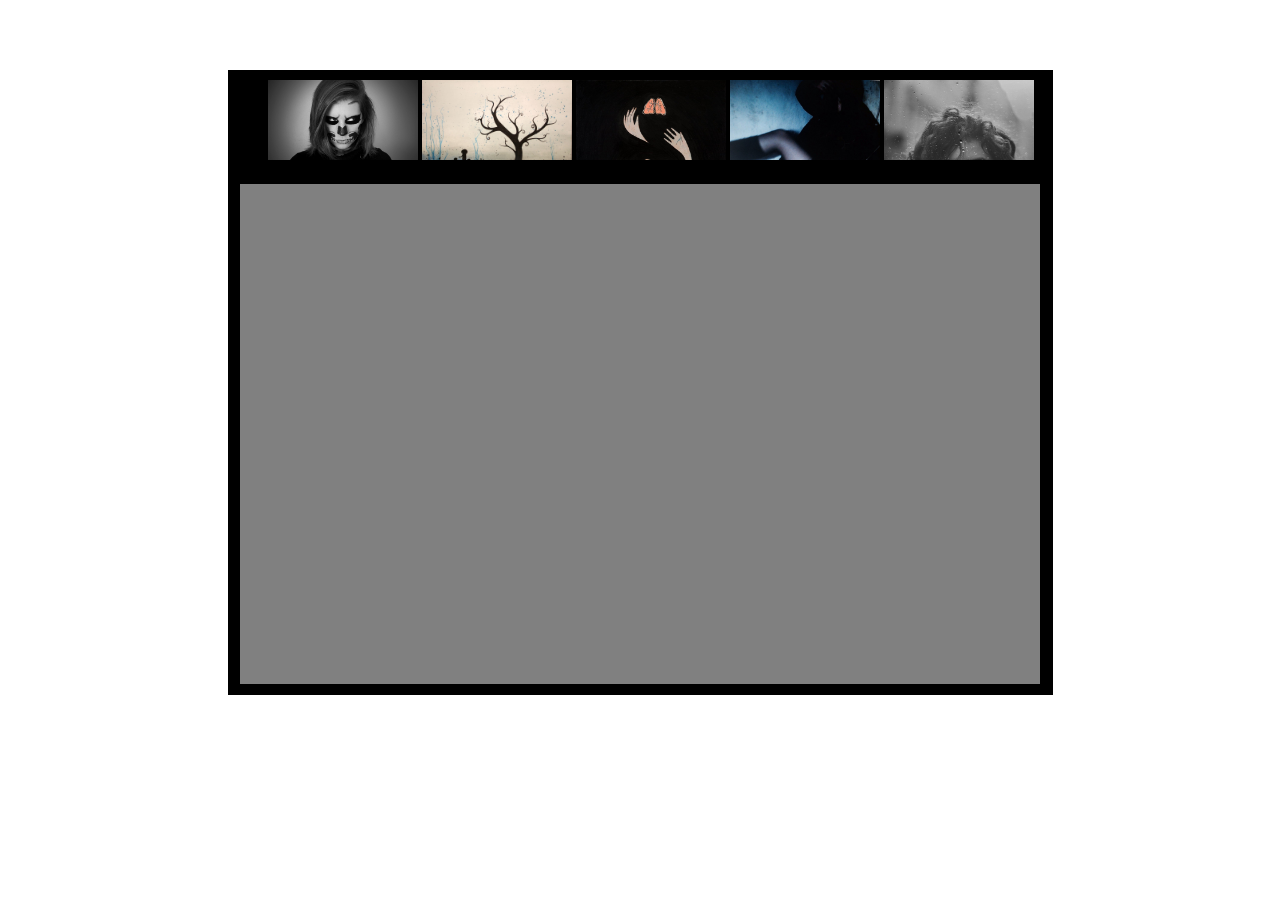
<file: Lab5/index.html>
<html>

<head>
    <link href="style.css" rel="stylesheet" type="text/css"/>
    <script src="script.js" language="JavaScript"></script>
</head>

<body>

<div class="backlist">
<ul id="list">
    <li id="t1" onmouseover="t1Hover('1.jpg','img1')"> <img src="1.jpg" id="img1"></li>
    <li id="t2" onmouseover="t1Hover('2.jpg','img2')"> <img src="2.jpg" id="img2"></li>
    <li id="t3" onmouseover="t1Hover('3.jpg','img3')"> <img src="3.jpg" id="img3"></li>
    <li id="t4" onmouseover="t1Hover('4.jpg','img4')"> <img src="4.jpg" id="img4"></li>
    <li id="t5" onmouseover="t1Hover('5.jpg','img5')"> <img src="5.jpg" id="img5"></li>
</ul>

<div id="big">

</div>
</div>
</body>
</html>
</file>
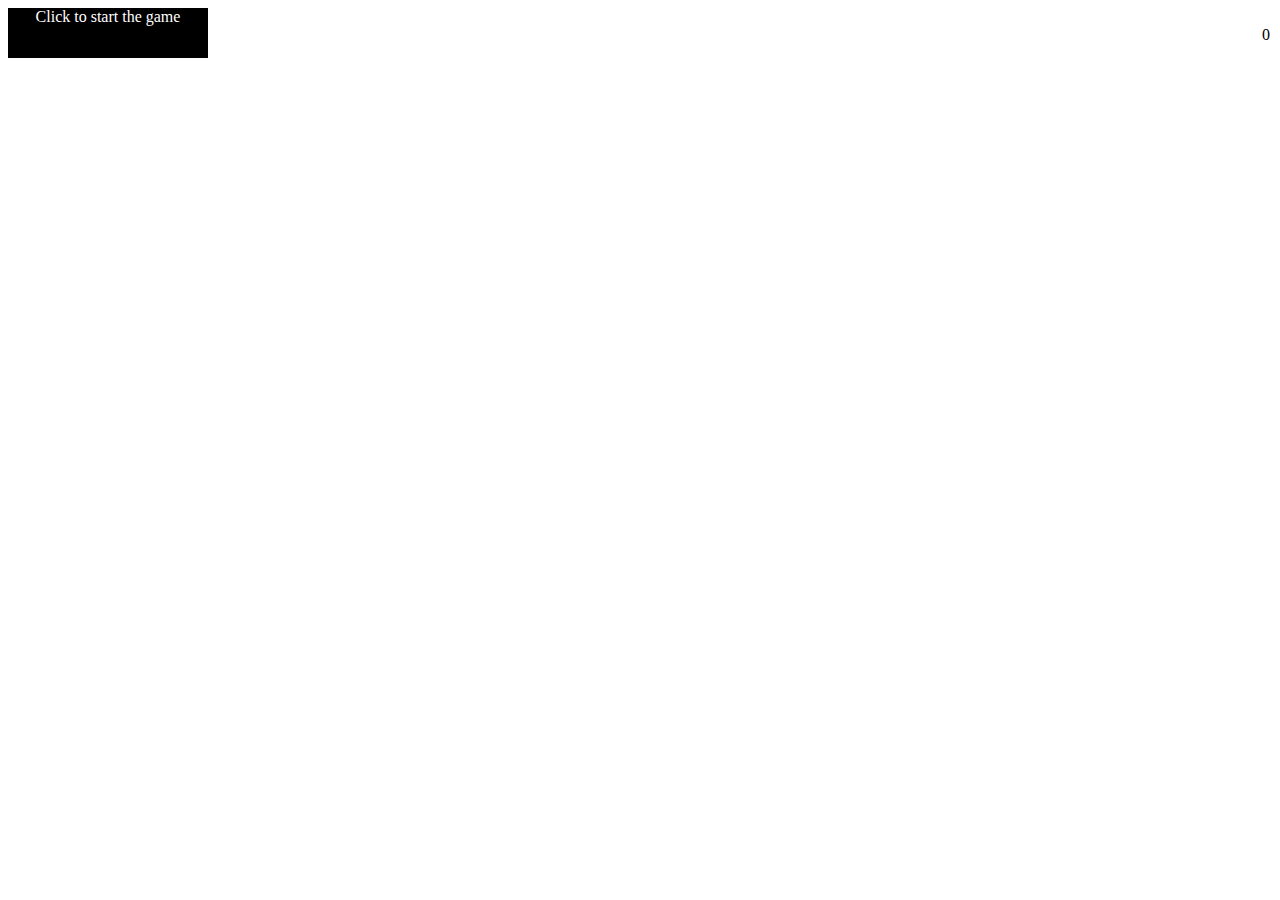
<file: Lab6/index.html>
<html>

<head>
    <script src="jquery-3.5.0.js"></script>
    <script>
        var score = 0;
        var done = false;
        function f(){
            if (!done){
                var windowWidth = $(window).width();
                var windowHeight = $(document).height();
                var nrOfImages = $("img").length;
                var positionX = 0, positionY = 0;
                var i = Math.floor((Math.random() * nrOfImages) - 1);
                positionX = Math.floor((Math.random() * (windowWidth - 100)));
                positionY = Math.floor((Math.random() * (windowHeight - 200)) + 100);

                $("img").eq(i).css("top", positionY);
                $("img").eq(i).css("left", positionX);
                $("img").eq(i).show(2000, function (i) {
                    $("img:visible").hide(2000, function () {
                        f();
                    });
                });
            }
        }

        $(document).ready(function(){
            $("img").css("position","absolute");
            $("img").hide();

            $("#button").click(function (){ score = 0; $("#score").text(score); f();});

            $("img").click(function(){
                score +=1;
                $("#score").text(score);
                if(score === 10) {
                    done = true;
                    alert("You won!");
                }
            })
        });
    </script>
</head>

<body>
<div id="button" style="border:1px;background-color:black; color:white; width:200px; height:50px; text-align: center;"> Click to start the game</div>
<p id="score" style="position:absolute; right:10px; top:10px;">0</p>
<img src="1.jpg" width="100px"/>
<img src="2.jpg" width="100px"/>
<img src="3.jpg" width="100px"/>
<img src="4.jpg" width="100px"/>
<img src="5.jpg" width="100px"/>
<img src="6.jpg" width="100px"/>
<img src="7.jpg" width="100px"/>
<img src="8.jpg" width="100px"/>
<img src="9.jpg" width="100px"/>

</body>

</html>
</file>
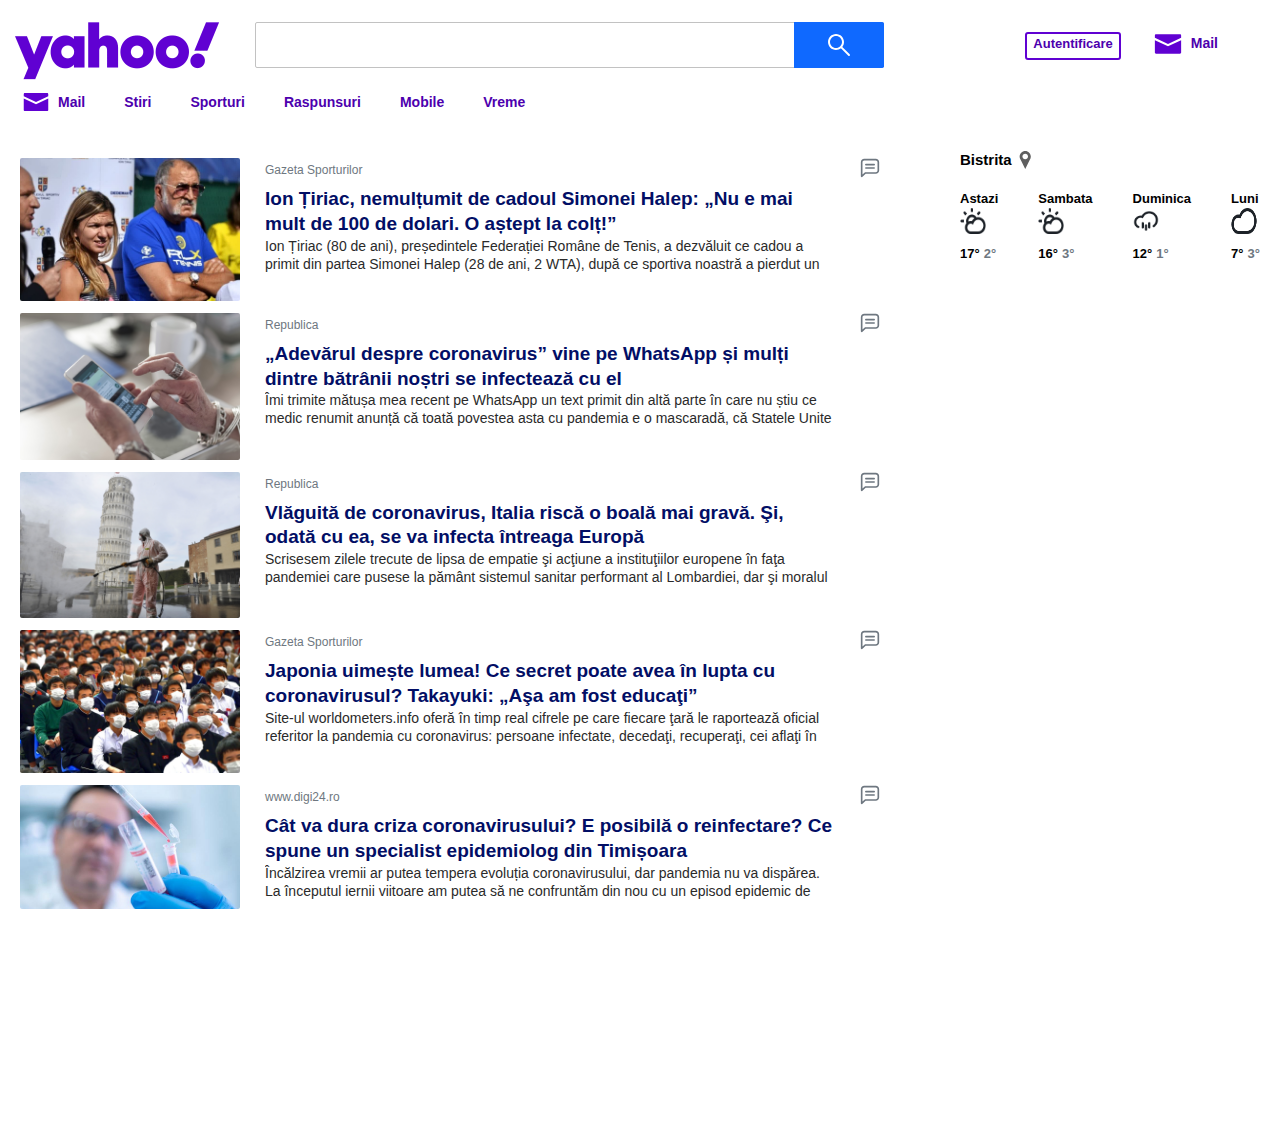
<file: Lab3/Lab3/index.html>
﻿<!DOCTYPE html>

<html lang="en" xmlns="http://www.w3.org/1999/xhtml">
<head>
    <meta charset="utf-8"/>
    <link rel="icon" href="icon.png"> <!-- icon for top near title -->
    <link rel="stylesheet" type="text/css" href="style.css"/>
    <title>Yahoo</title>
</head>

<body>

<header class="header">
    <div class="subheader1">
        <div class="subheader1wrapper">
            <img id="yahoo_img" src="yahoo.png"/>
            <div class="textAndSubmit">
                <div class="wraptextsubmit">
                    <input type="text" id="textinput"/>
                    <button type="submit" id="buton_cautare">
                        <svg width="24" style="fill:#fff;stroke:#fff;stroke-width:0;vertical-align:bottom" height="24"
                             viewBox="0 0 24 24" data-icon="search">
                            <path d="M9 3C5.686 3 3 5.686 3 9c0 3.313 2.686 6 6 6s6-2.687 6-6c0-3.314-2.686-6-6-6m13.713 19.713c-.387.388-1.016.388-1.404 0l-7.404-7.404C12.55 16.364 10.85 17 9 17c-4.418 0-8-3.582-8-8 0-4.42 3.582-8 8-8s8 3.58 8 8c0 1.85-.634 3.55-1.69 4.905l7.403 7.404c.39.386.39 1.015 0 1.403">
                            </path>
                        </svg>
                    </button>
                </div>
            </div>

            <ul id="lista1">
                <li id="autentificare_li">Autentificare</li>
                <li id="mail_li">
                    <svg width="30" height="30" viewBox="0 0 512 512">
                        <path d="M460.586 91.31H51.504c-10.738 0-19.46 8.72-19.46 19.477v40.088l224 104.03 224-104.03v-40.088c0-10.757-8.702-19.478-19.458-19.478M32.046 193.426V402.96c0 10.758 8.72 19.48 19.458 19.48h409.082c10.756 0 19.46-8.722 19.46-19.48V193.428l-224 102.327-224-102.327z"></path>
                    </svg>
                    <span style="float:right;padding-left:8px;padding-top:7.7%;font-size:14px;">Mail</span>
                </li>
            </ul>

        </div>
    </div>

    <div class="subHeader2">
        <ul id="lista2">
            <li id="mail_li" style="margin-left:0px;padding:0;">
                <svg width="28" height="28" viewBox="0 0 512 512">
                    <path d="M460.586 91.31H51.504c-10.738 0-19.46 8.72-19.46 19.477v40.088l224 104.03 224-104.03v-40.088c0-10.757-8.702-19.478-19.458-19.478M32.046 193.426V402.96c0 10.758 8.72 19.48 19.458 19.48h409.082c10.756 0 19.46-8.722 19.46-19.48V193.428l-224 102.327-224-102.327z"></path>
                </svg>
                <span style="float:right;padding-left:8px;font-size:14px;">Mail</span>
            </li>
            <li style="margin-left: 21px;">Stiri</li>
            <li style="margin-left: 21px;">Sporturi</li>
            <li style="margin-left: 21px;">Raspunsuri</li>
            <li style="margin-left: 21px;">Mobile</li>
            <li style="margin-left: 21px;">Vreme</li>
        </ul>
    </div>
</header>

<article class="main">
    <div class="content">
        <div class="subcontent1">
            <ul id="lista3">
                <li>
                    <div class="article">
                        <img src="1.jpg">
                        <span id="subheading">Gazeta Sporturilor</span>
                        <span id="heading">Ion Țiriac, nemulțumit de cadoul Simonei Halep: „Nu e mai mult de 100 de dolari. O aștept la colț!”</span>
                        <span id="desc">Ion Țiriac (80 de ani), președintele Federației Române de Tenis, a dezvăluit ce cadou a primit din partea Simonei Halep (28 de ani, 2 WTA), după ce sportiva noastră a pierdut un pariu cu omul de afaceri.</span>
                        <svg class="comment-count:h_Fill($streamHoverClass) Pe(n) Cur(p)" width="20"
                             style="fill:#6E7780;stroke:#6E7780;stroke-width:0;vertical-align:bottom" height="20"
                             viewBox="0 0 16 16" data-icon="comments">
                            <path d="M14.002 10c0 .735-.625 1.333-1.395 1.333h-8.58l-2.028 1.892-.002-9.892C1.998 2.598 2.623 2 3.392 2h9.215c.77 0 1.395.598 1.395 1.333V10zM3.392.667C1.887.667.667 1.86.667 3.334v11.333c0 .265.157.505.4.61.085.038.176.056.266.056.165 0 .328-.062.453-.18l2.765-2.486h8.058c1.505 0 2.726-1.194 2.726-2.667V3.333c0-1.473-1.22-2.667-2.726-2.667H3.393zm7.947 4H4.68c-.367 0-.666.298-.666.667S4.314 6 4.682 6h6.657c.367 0 .665-.298.665-.666s-.298-.667-.666-.667zM4.68 7.333c-.367 0-.666.298-.666.667s.298.667.666.667h6.657c.367 0 .665-.3.665-.667s-.298-.667-.666-.667H4.68z"></path>
                        </svg>
                    </div>
                </li>
                <li>
                    <div class="article">
                        <img src="2.jpg">
                        <span id="subheading">Republica</span>
                        <span id="heading">„Adevărul despre coronavirus” vine pe WhatsApp și mulți dintre bătrânii noștri se infectează cu el</span>
                        <span id="desc">Îmi trimite mătușa mea recent pe WhatsApp un text primit din altă parte în care nu știu ce medic renumit anunță că toată povestea asta cu pandemia e o mascaradă, că Statele Unite au plănuit asta de acum câteva luni, că au împrăștiat un gaz în aer care afecteaza plămânii și că pandemia se va termina în aprilie.</span>
                        <svg class="comment-count:h_Fill($streamHoverClass) Pe(n) Cur(p)" width="20"
                             style="fill:#6E7780;stroke:#6E7780;stroke-width:0;vertical-align:bottom" height="20"
                             viewBox="0 0 16 16" data-icon="comments">
                            <path d="M14.002 10c0 .735-.625 1.333-1.395 1.333h-8.58l-2.028 1.892-.002-9.892C1.998 2.598 2.623 2 3.392 2h9.215c.77 0 1.395.598 1.395 1.333V10zM3.392.667C1.887.667.667 1.86.667 3.334v11.333c0 .265.157.505.4.61.085.038.176.056.266.056.165 0 .328-.062.453-.18l2.765-2.486h8.058c1.505 0 2.726-1.194 2.726-2.667V3.333c0-1.473-1.22-2.667-2.726-2.667H3.393zm7.947 4H4.68c-.367 0-.666.298-.666.667S4.314 6 4.682 6h6.657c.367 0 .665-.298.665-.666s-.298-.667-.666-.667zM4.68 7.333c-.367 0-.666.298-.666.667s.298.667.666.667h6.657c.367 0 .665-.3.665-.667s-.298-.667-.666-.667H4.68z"></path>
                        </svg>
                    </div>
                </li>
                <li>
                    <div class="article">
                        <img src="3.jpg">
                        <span id="subheading">Republica</span>
                        <span id="heading">Vlăguită de coronavirus, Italia riscă o boală mai gravă. Şi, odată cu ea, se va infecta întreaga Europă</span>
                        <span id="desc">Scrisesem zilele trecute de lipsa de empatie şi acţiune a instituţiilor europene în faţa pandemiei care pusese la pământ sistemul sanitar performant al Lombardiei, dar şi moralul italienilor, fără deosebire de regiunea în care locuiau.</span>
                        <svg class="comment-count:h_Fill($streamHoverClass) Pe(n) Cur(p)" width="20"
                             style="fill:#6E7780;stroke:#6E7780;stroke-width:0;vertical-align:bottom" height="20"
                             viewBox="0 0 16 16" data-icon="comments">
                            <path d="M14.002 10c0 .735-.625 1.333-1.395 1.333h-8.58l-2.028 1.892-.002-9.892C1.998 2.598 2.623 2 3.392 2h9.215c.77 0 1.395.598 1.395 1.333V10zM3.392.667C1.887.667.667 1.86.667 3.334v11.333c0 .265.157.505.4.61.085.038.176.056.266.056.165 0 .328-.062.453-.18l2.765-2.486h8.058c1.505 0 2.726-1.194 2.726-2.667V3.333c0-1.473-1.22-2.667-2.726-2.667H3.393zm7.947 4H4.68c-.367 0-.666.298-.666.667S4.314 6 4.682 6h6.657c.367 0 .665-.298.665-.666s-.298-.667-.666-.667zM4.68 7.333c-.367 0-.666.298-.666.667s.298.667.666.667h6.657c.367 0 .665-.3.665-.667s-.298-.667-.666-.667H4.68z"></path>
                        </svg>
                    </div>
                </li>
                <li>
                    <div class="article">
                        <img src="4.jpg">
                        <span id="subheading">Gazeta Sporturilor</span>
                        <span id="heading">Japonia uimește lumea! Ce secret poate avea în lupta cu coronavirusul? Takayuki: „Aşa am fost educaţi”</span>
                        <span id="desc">Site-ul worldometers.info oferă în timp real cifrele pe care fiecare ţară le raportează oficial referitor la pandemia cu coronavirus: persoane infectate, decedaţi, recuperaţi, cei aflaţi în stare gravă.</span>
                        <svg width="20" style="fill:#6E7780;stroke:#6E7780;stroke-width:0;vertical-align:bottom"
                             height="20" viewBox="0 0 16 16" data-icon="comments">
                            <path d="M14.002 10c0 .735-.625 1.333-1.395 1.333h-8.58l-2.028 1.892-.002-9.892C1.998 2.598 2.623 2 3.392 2h9.215c.77 0 1.395.598 1.395 1.333V10zM3.392.667C1.887.667.667 1.86.667 3.334v11.333c0 .265.157.505.4.61.085.038.176.056.266.056.165 0 .328-.062.453-.18l2.765-2.486h8.058c1.505 0 2.726-1.194 2.726-2.667V3.333c0-1.473-1.22-2.667-2.726-2.667H3.393zm7.947 4H4.68c-.367 0-.666.298-.666.667S4.314 6 4.682 6h6.657c.367 0 .665-.298.665-.666s-.298-.667-.666-.667zM4.68 7.333c-.367 0-.666.298-.666.667s.298.667.666.667h6.657c.367 0 .665-.3.665-.667s-.298-.667-.666-.667H4.68z"></path>
                        </svg>
                    </div>
                </li>
                <li>
                    <div class="article">
                        <img src="5.jpg">
                        <span id="subheading">www.digi24.ro</span>
                        <span id="heading">Cât va dura criza coronavirusului? E posibilă o reinfectare? Ce spune un specialist epidemiolog din Timișoara </span>
                        <span id="desc">Încălzirea vremii ar putea tempera evoluția coronavirusului, dar pandemia nu va dispărea. La începutul iernii viitoare am putea să ne confruntăm din nou cu un episod epidemic de Covid-19, spune conf. univ. dr. Emilian Damian Popovici, șeful catedrei de epidemiologie a Facultății de Medicină din Timișoara.</span>
                        <svg width="20" style="fill:#6E7780;stroke:#6E7780;stroke-width:0;vertical-align:bottom"
                             height="20" viewBox="0 0 16 16" data-icon="comments">
                            <path d="M14.002 10c0 .735-.625 1.333-1.395 1.333h-8.58l-2.028 1.892-.002-9.892C1.998 2.598 2.623 2 3.392 2h9.215c.77 0 1.395.598 1.395 1.333V10zM3.392.667C1.887.667.667 1.86.667 3.334v11.333c0 .265.157.505.4.61.085.038.176.056.266.056.165 0 .328-.062.453-.18l2.765-2.486h8.058c1.505 0 2.726-1.194 2.726-2.667V3.333c0-1.473-1.22-2.667-2.726-2.667H3.393zm7.947 4H4.68c-.367 0-.666.298-.666.667S4.314 6 4.682 6h6.657c.367 0 .665-.298.665-.666s-.298-.667-.666-.667zM4.68 7.333c-.367 0-.666.298-.666.667s.298.667.666.667h6.657c.367 0 .665-.3.665-.667s-.298-.667-.666-.667H4.68z"></path>
                        </svg>
                    </div>
                </li>
            </ul>
        </div>

        <div class="weather">
            <div class="location">
                <h4>Bistrita
                <svg class="Cur(p)" width="18" style="fill:#5f5f5f;stroke:#5f5f5f;stroke-width:0;vertical-align:bottom"
                     height="18" viewBox="0 0 48 48" data-icon="nav-local">
                    <path d="M24.594.07C16.368.07 9.696 6.74 9.696 14.968c0 1.583.25 3.098.703 4.53l.003.007c.466 1.46 1.15 2.82 2.015 4.045l12.24 24.544L36.793 23.52c.878-1.242 1.562-2.616 2.028-4.094.44-1.408.68-2.905.68-4.453C39.498 6.74 32.824.07 24.595.07zm0 22.173c-4.132 0-7.486-3.35-7.486-7.483 0-4.138 3.352-7.486 7.486-7.486 4.133 0 7.49 3.348 7.49 7.486 0 4.134-3.354 7.483-7.49 7.483z"></path>
                </svg>
                </h4>
            </div>
            <div class="zile">
                <div class="ziua">
                    <span>Astazi</span>
                    <img src="logo.png">
                    <span>17°</span>
                    <span style="color:#6e7780">2°</span>
                </div>
                <div class="ziua">
                    <span>Sambata</span>
                    <img src="logo.png">
                    <span>16°</span>
                    <span style="color:#6e7780">3°</span>
                </div>
                <div class="ziua">
                    <span>Duminica</span>
                    <img src="logo2.png">
                    <span>12°</span>
                    <span style="color:#6e7780">1°</span>
                </div>
                <div class="ziua">
                    <span>Luni</span>
                    <img src="logo3.png">
                    <span>7°</span>
                    <span style="color:#6e7780">3°</span>
                </div>
            </div>

        </div>
    </div>
</article>

</body>
</html>
</file>
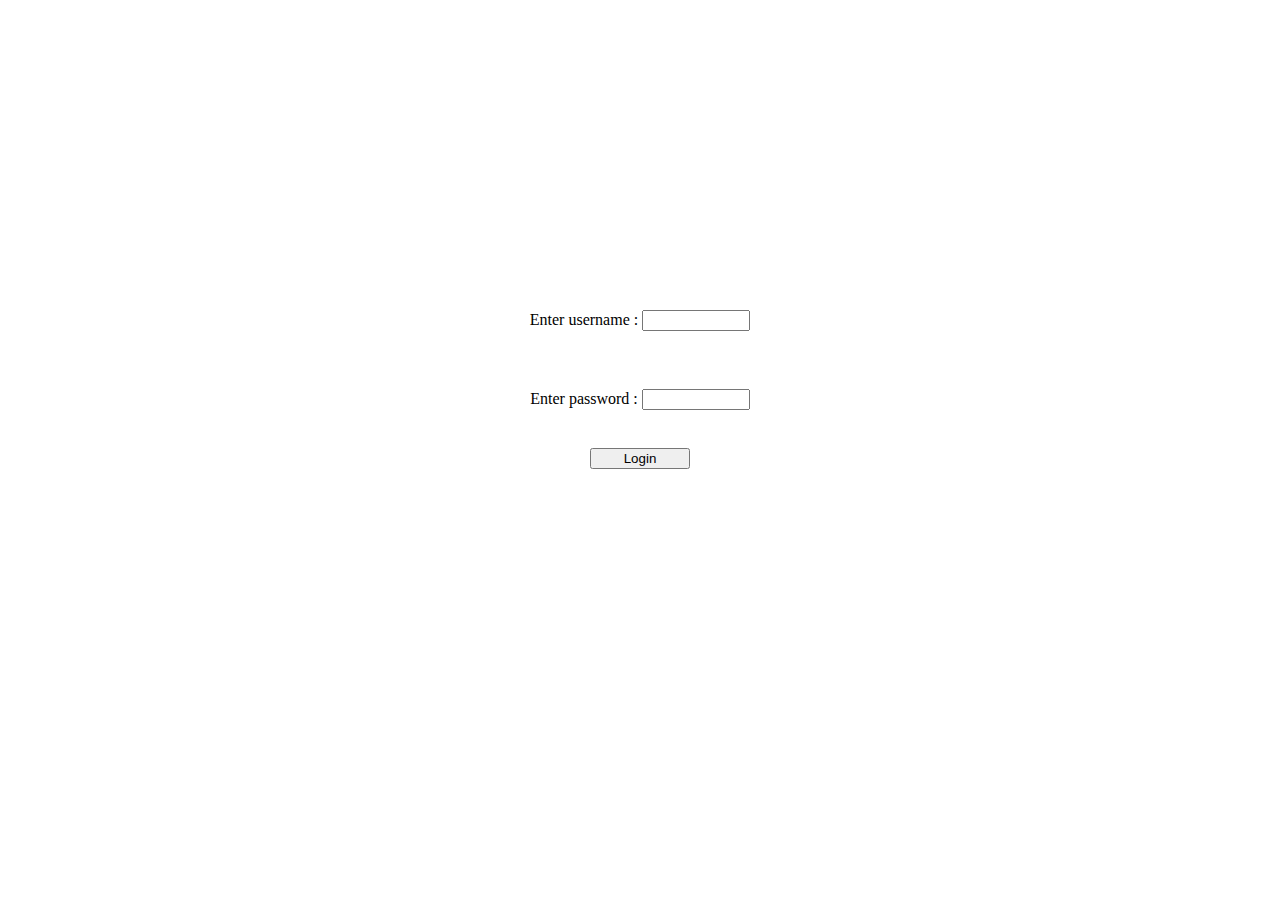
<file: Lab8/mvcIntelliJIdeea-withAjaxJSON/web/index.html>
<!DOCTYPE html>

<html>
<head>
    <meta charset="UTF-8">
    <title>Authentification</title>
    <style>
        form {
            margin-top:300px;
            margin-left: auto;
            margin-right: auto;
            width: 400px;
            text-align: center;
        }
        form input{
            text-align: center;
            width:100px;
            margin:auto;
        }
        div{
            padding:10px;
            margin:10px;
        }
    </style>
</head>
<body>
<form action="LoginController" method="post">
    <div>Enter username : <input type="text" name="username"> </div><BR>
    <div>Enter password : <input type="password" name="password"> </div> <BR>
    <input type="submit" value="Login"/>
</form>
</body></html>
</file>
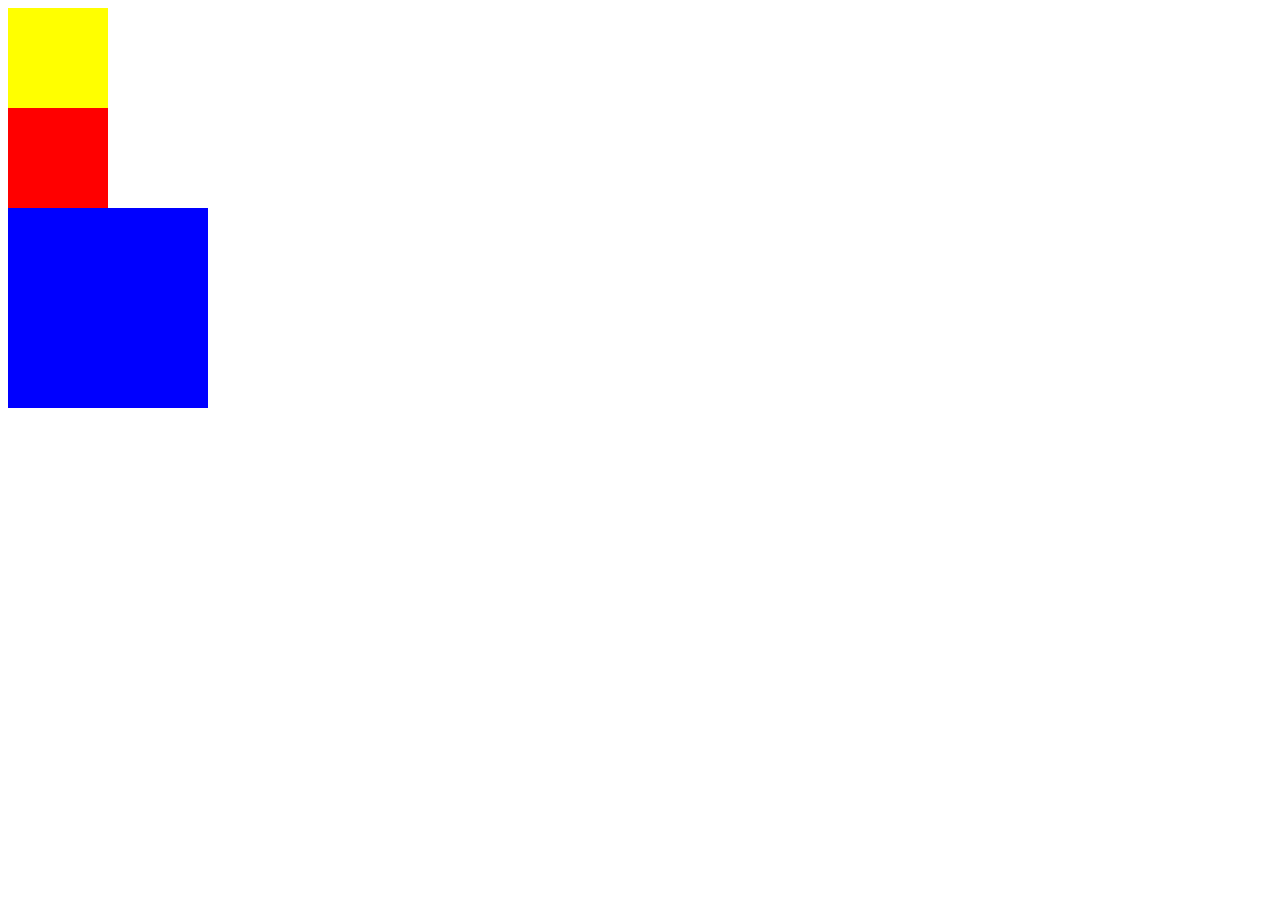
<file: Extra/ex.html>
<html>
<head>
<style>
.main {
	height:600px;
	widht:600px;
}
.child1 {
	background-color:yellow;
	height:100px;
	width:100px;
}
.child2 {
	background-color:red;
	height:100px;
	width:100px;
}
.thumbnail{
	background-color:blue;
	height:200px;
	width:200px;
}
.child1:hover ~ .thumbnail{
	background-color:green;
}
.child2:hover ~ .thumbnail{
	background-color:green;
}


</style>
</head>
<body>
<div class="main">
	<div class = "child1"></div>
	<div class = "child2"></div>
	<div class = "thumbnail"></div>
</div>


</body>
</html>
</file>
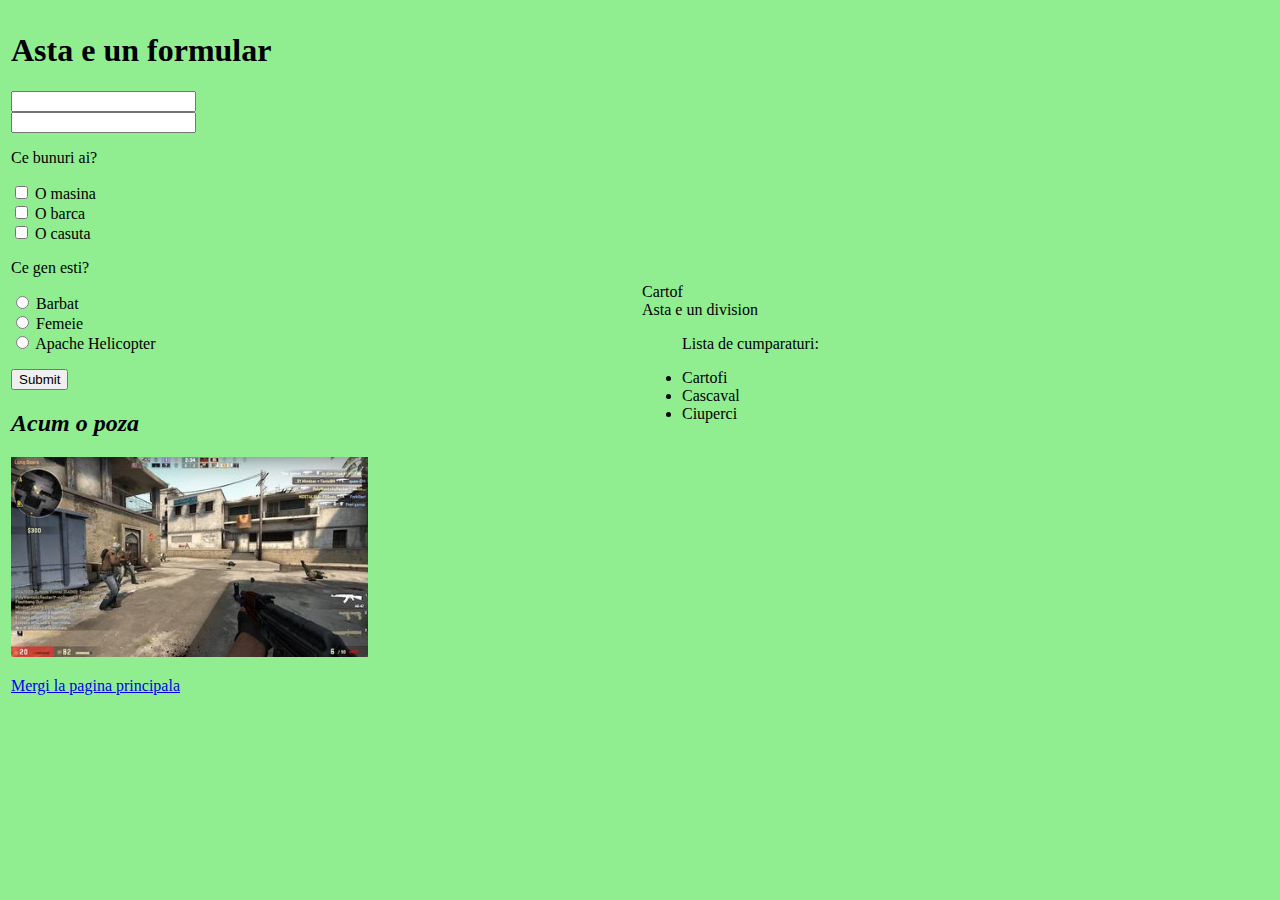
<file: Lab1/1.html>
<!DOCTYPE html>

<html>
<head>
</head>

<body bgcolor="lightgreen">


<table border=0 height=100% width=100%>
<tr height=100%>
<td width = 50%>
<form>
<h1> Asta e un formular </h1>
<input type="text" name="Nume"><br></input>
<input type="password" name="Password"><br></input>

<p>Ce bunuri ai?<p>
<input type="checkbox" name="cb1" value="Masina">
<label> O masina</label> <br>
<input type="checkbox" name="cb2" value="Barca">
<label> O barca</label> <br>
<input type="checkbox" name="cb3" value="Casuta">
<label> O casuta</label> <br> 
<p> Ce gen esti? <p>
<input type="radio" name="gen" value="barbat">
<label>Barbat</label><br>
<input type="radio" name="gen" value="femeie">
<label>Femeie</label><br>
<input type="radio" name="gen" value="apache">
<label>Apache Helicopter</label> 

 <p><input type="submit">

 
</form>

<i><h2>Acum o poza</h2></i>
<img src="1.jpg" height="200px">

<p><a href="index.html"> Mergi la pagina principala </a>
</td>
<td>
Cartof
<div height="200px" width="200px"> Asta e un division </div>
<ul> <p> Lista de cumparaturi:
<li> Cartofi
<li> Cascaval
<li> Ciuperci



</td>
</body>

</html>
</file>
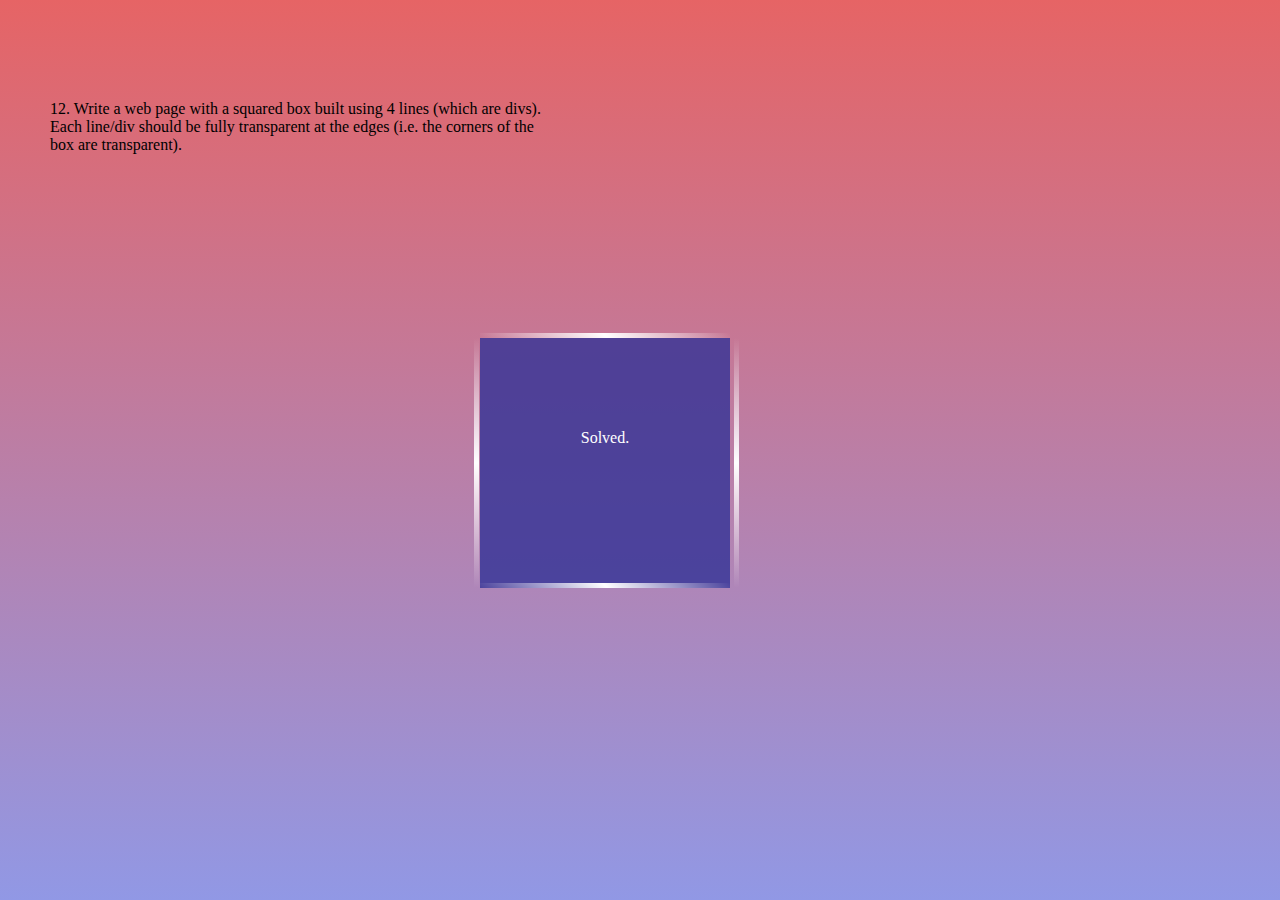
<file: Lab2/index1.html>
<!DOCTYPE html>
<html>
<head>
<link href="stil1.css" rel="stylesheet" type="text/css">
</head>
<body>

<div class ="back">

    <div class="text">
    12. Write a web page with a squared box built using 4 lines (which are divs). Each line/div should be fully transparent at the edges (i.e. the corners of the box are transparent).
    </div>


    <div class = "inner"> Solved.</div>
    <div class="line1"></div>
    <div class="line2"></div>
    <div class="line3"></div>
    <div class="line4"></div>


</div>

</body>
</html>
</file>
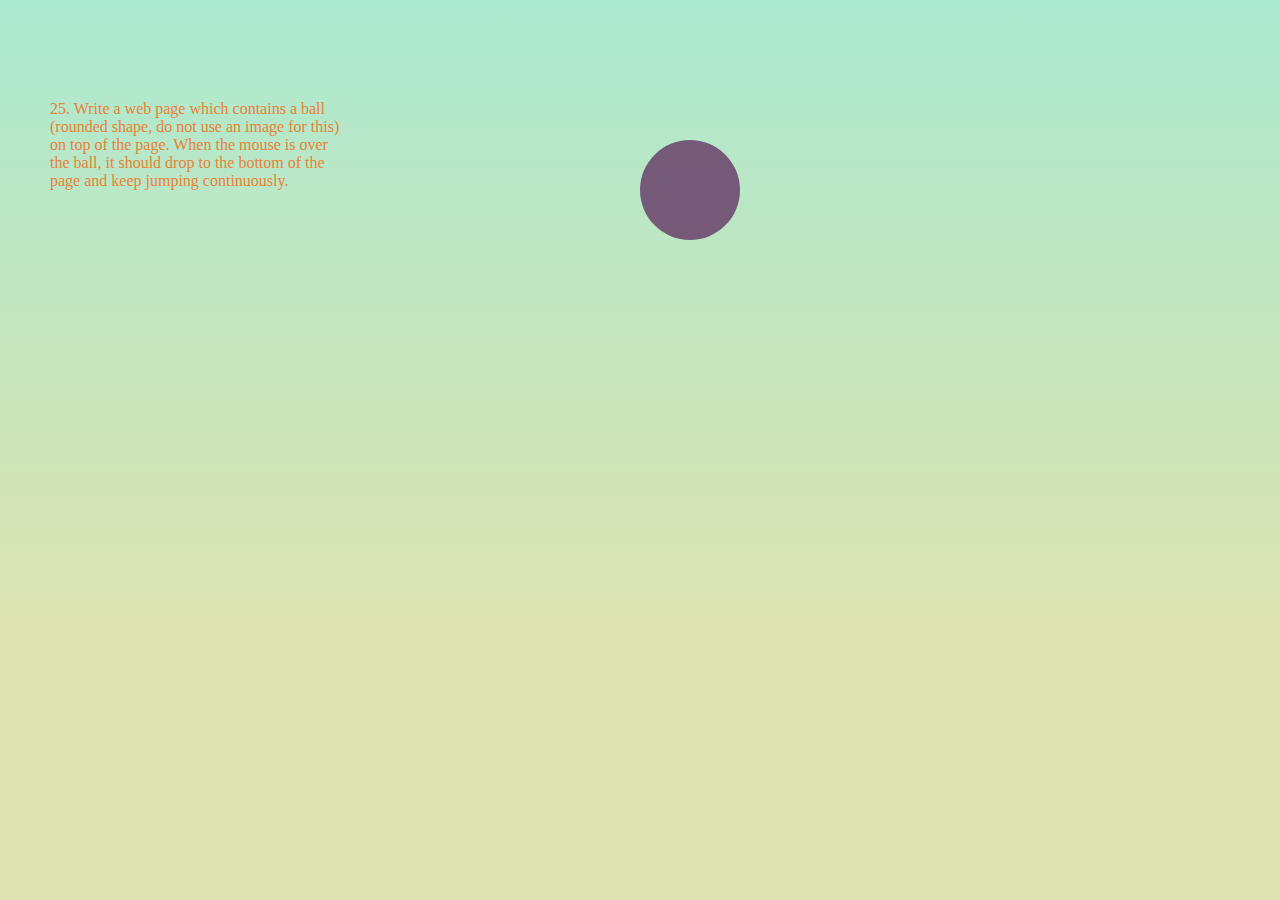
<file: Lab2/index2.html>
<!DOCTYPE html>
<html>
<head>
<link href="stil2.css" rel="stylesheet" type="text/css">
</head>
<body>
<div class="back">

<div class="text">
25. Write a web page which contains a ball (rounded shape, do not use an image for this) on top of the page. When the mouse is over the ball, it should drop to the bottom of the page and keep jumping continuously. </div>
<div class="main">
<div class="ball"></div>
</div>



</div>
</body>
</html>
</file>
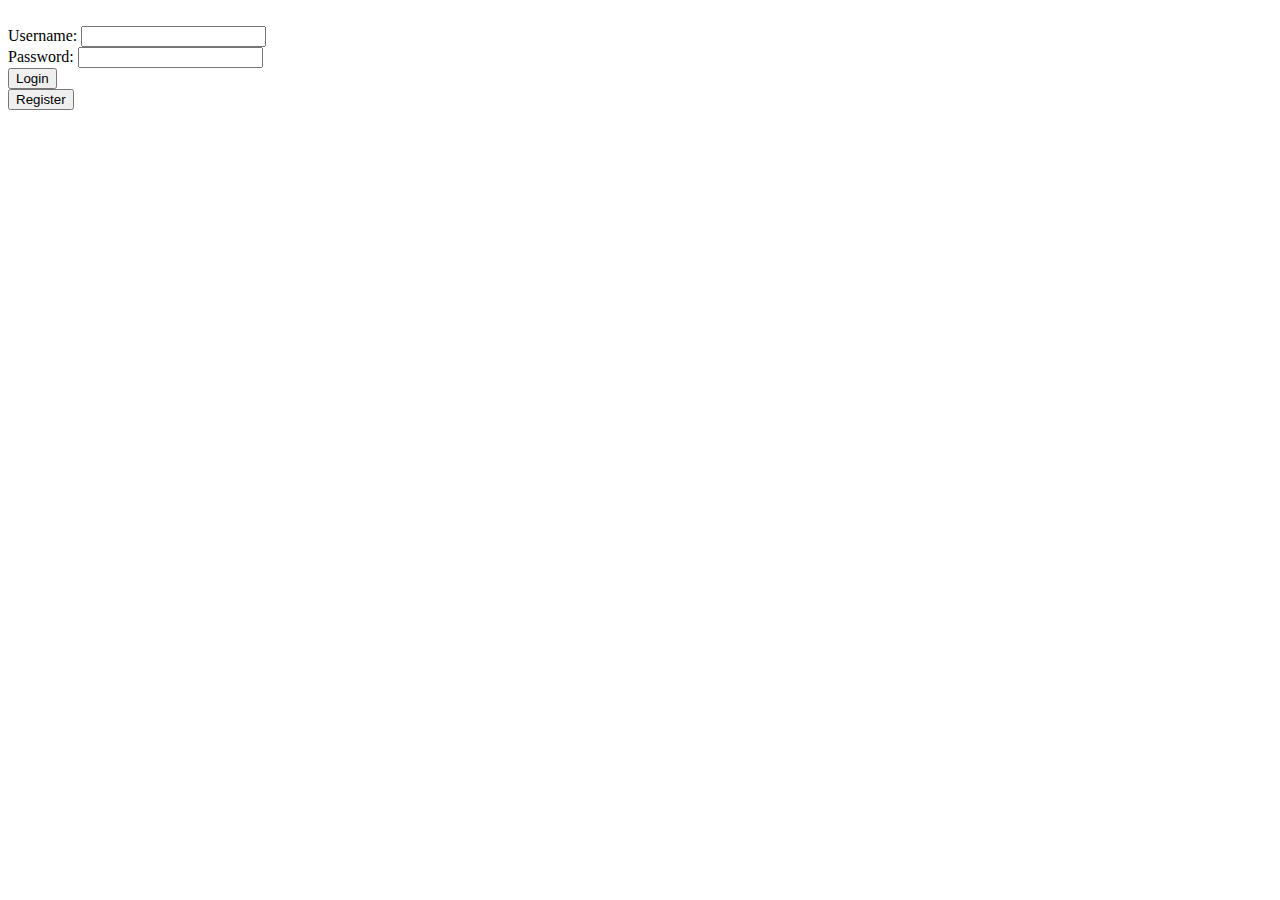
<file: Lab7/logon.html>
<html>
<head>
</head>
<body>

<form action="logon.php" method="post">
    <br>Username: <input type="text" name="username"/>
    <br>Password: <input type="password" name="password"/>
    <br><input type="submit" value="Login"/>
    <br><a href="register.html"><input type="button" value="Register"></a>
</form>


</body>
</html>
</file>
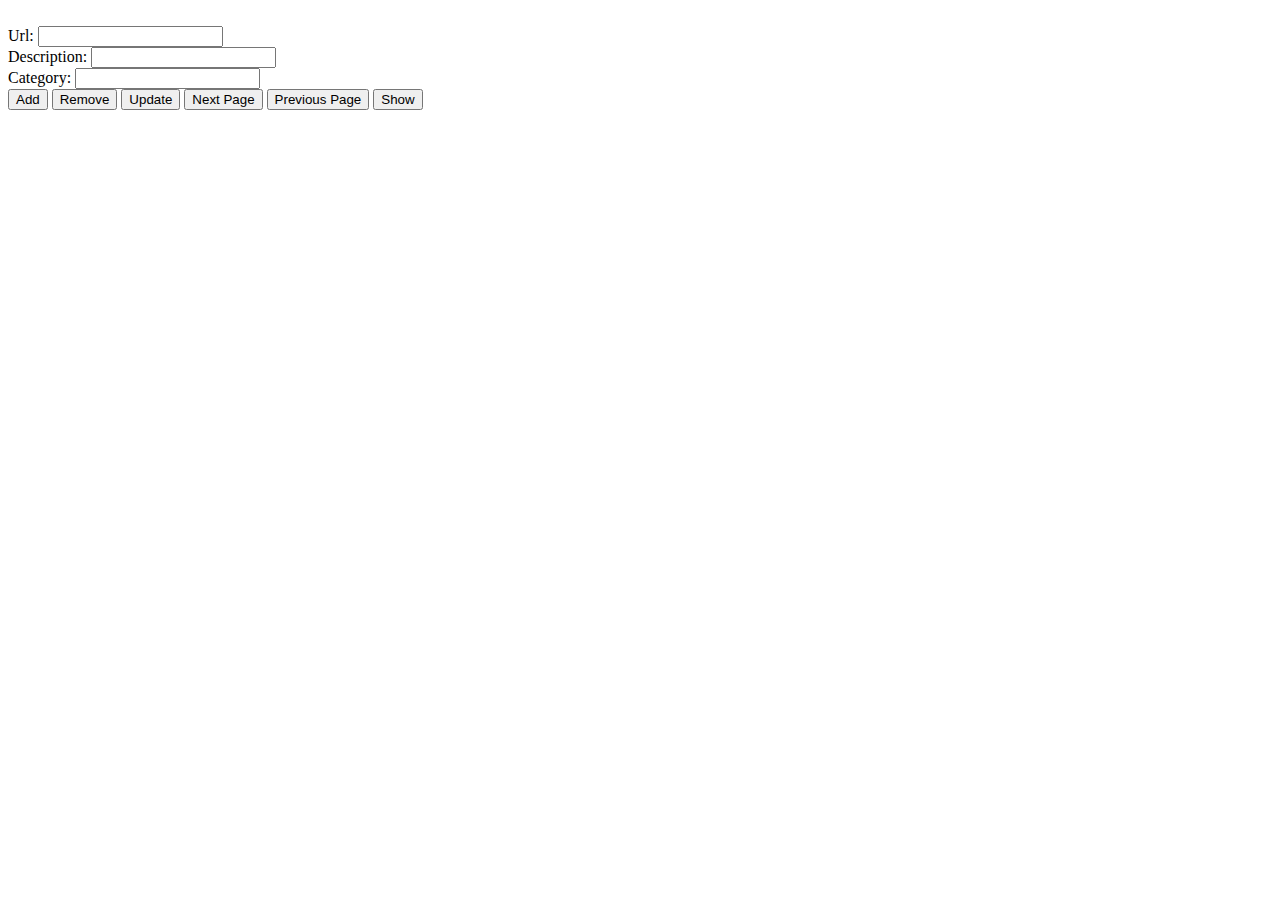
<file: Lab7/main.html>
<html>
<head>
    <script src="jquery-3.5.0.js"></script>
    <script>
        var user;
        var currentIndex = 0;
        function getUser(){
            $.get("getuser.php",{},function(data, status){user = data;})
        }


        $(document).ready(function(){
            getUser();
            $("#add").click(function(){
                var url = $("#url").val();
                var desc = $("#desc").val();
                var cat = $("#cat").val();
                $.get("addurl.php",{method: "add", username: user, url: url, desc: desc, cat: cat
                },function(data, status){ alert("Added")})
            });

            $("#remove").click(function(){
                var url = $("#url").val();
                var desc = $("#desc").val();
                var cat = $("#cat").val();
                $.get("addurl.php",{method: "remove", username: user, url: url, desc: desc, cat: cat
                },function(data, status){ alert("Removed")})
            });

            $("#update").click(function(){
                var url = $("#url").val();
                var desc = $("#desc").val();
                var cat = $("#cat").val();
                $.get("addurl.php",{method: "update", username: user, url: url, desc: desc, cat: cat
                },function(data, status){ alert("Updated")})
            });

            $("#next").click(function(){
                var categ = $("#cat").val();
                $.get("show.php",{username: user, start: currentIndex+4, end: currentIndex+8, cat: categ },function(data, status){
                    currentIndex += 4;
                    $("#content").html(data);
                })
            });

            $("#prev").click(function(){
                var categ = $("#cat").val();
                $.get("show.php",{username: user, start: currentIndex-4, end: currentIndex, cat: categ},function(data, status){
                    currentIndex -= 4;
                    currentIndex = Math.max(0,currentIndex);
                    $("#content").html(data);
                })
            });

            $("#show").click(function(){
                var categ = $("#cat").val();
                $.ajax({
                    url: "show.php",
                    type: "get",
                    data: {
                        username: user,
                        start: 0,
                        end: 4,
                        cat: categ
                    },
                    success: function(data) {
                        currentIndex = 0;

                        $("#content").html(data);
                    }
                })
            });
        });
    </script>

</head>
<body>

<form>
    <br>Url: <input id ="url" type="text"/>
    <br>Description: <input  id= "desc" type="text"/>
    <br>Category: <input id = "cat" type="text"/>
    <br>
    <input type="button" id="add" value="Add"/>
    <input type="button" id="remove" value="Remove"/>
    <input type="button" id="update" value="Update"/>
    <input type="button" id="next" value="Next Page"/>
    <input type="button" id="prev" value="Previous Page"/>
    <input type="button" id="show" value="Show"/>
</form>

<div id="content">

</div>


</body>

</html>
</file>
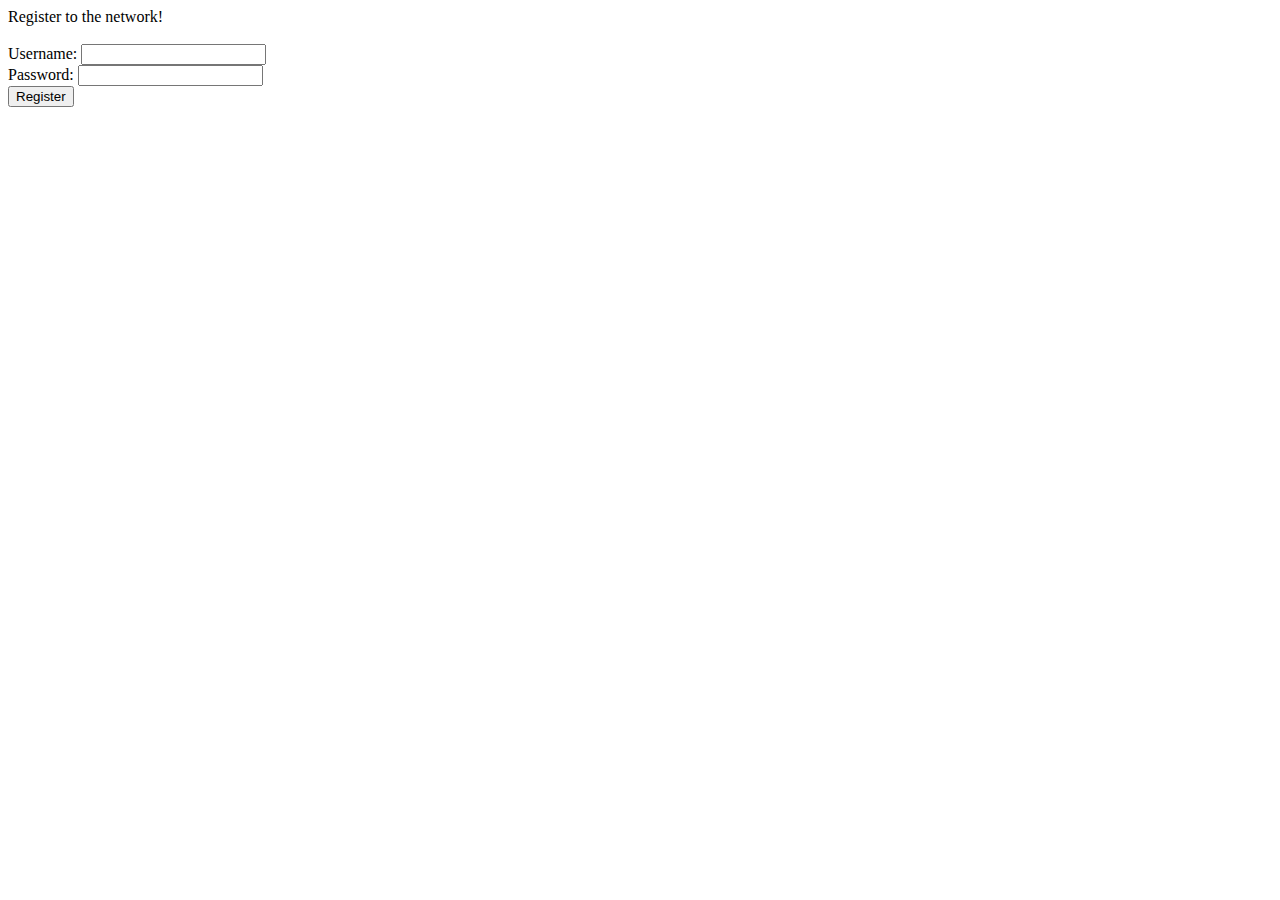
<file: Lab7/register.html>
<html>
<head>
</head>
<body>
Register to the network!

<form action="register.php" method="post">
    <br>Username: <input type="text" name="username"/>
    <br>Password: <input type="password" name="password"/>
    <br><input type="submit" value="Register"/>
</form>

</body>
</html>
</file>
<file: Lab5/style.css>
body{
    padding:0;
    margin:0;
    border:0;
    height:100%;
    width:100%;
}

.backlist{
    position:relative;
    display:block;
    width:825px;
    height:625px;
    margin:auto auto;
    top:70px;
    background-color: black;
}

#list{
    margin-top:10px;
    position:static;
    margin-bottom: 0;
    margin-left:auto;
    margin-right:auto;
    text-decoration: none;
    display:inline-block;

}

#t1, #t2, #t3, #t4, #t5 {
    width:150px;
    height:80px;
    border-top-width: 1px;
    border-bottom-width: 1px;
    display:inline-block;
    overflow:hidden;
}

ul img{
    position:static;
    width:100%;
    overflow:hidden;
    margin:auto auto;
}

#big{
    position:relative;
    display:block;
    width:800px;
    height:500px;
    margin:0 auto;
    top:20px;
    background-color: grey;
}
</file>
<file: Lab3/Lab3/style.css>
body{
	border:0;
	margin:0;
	padding:0;
	width:100%;
	height:100%;
}
html{
	width:100%;
	height:100%;
}
.header {
	width:100%;
	height:120px;
}
.subheader1{
	position:fixed;
	width:100%;
	z-index:3;
	background: white;
}
.subheader1wrapper{
	display:block;
	position: sticky;
	margin:auto;
	padding-top: 22px;
	min-width:1000px;
	max-width:1301px;
	padding-bottom: 12px;

}

#yahoo_img {
	display:inline-block;
	position:absolute;
	margin:auto;
	max-width:205px;
	max-height:58px;
	padding-left: 15px;
}

#textinput {
	position: absolute;
	display:block;
	top: 0;
	box-sizing:border-box;
	width: 100%;
	padding-right: 10px;
	padding-left: 10px;
	height: inherit;
	border-style: solid;
	border-width: 1.5px;
	border-color: #c2c2c2;
	border-radius: 2px;
}

#buton_cautare {
	top:0;
	position:relative;
	display:block;
	margin-left: auto;
	margin-right:0;
	width: 90px;

	height: 46px;
	background-color: #0f69ff;
	border-width:0;
	border-radius:0px 1.8px 1.8px 0px;
}
.wraptextsubmit{
	width:100%;
	height:100%;
	position:relative;
}

.textAndSubmit{

	position: relative;
	margin-left: 255px;
	margin-right: 396px;

	height: 46px;
	max-width: 647px;
}


#lista1 {
	list-style: none;
	position: absolute;
	top: 22px;
	right:48px;
	display: block;
	margin-top:auto;
}

#lista1 li {
	font: 13px/1.3 "Helvetica Neue",Helvetica,Arial,sans-serif;
	font-weight: 700;
	text-decoration: none;
	height:20px;
	display:inline-block;
	vertical-align:top;
	margin-left:14px;
	margin-right:14px;
}

#autentificare_li {
	line-height: 19px;
	vertical-align: bottom;
	border-radius: 3px;
	border-width: 2px;
	border-color: #6001d2;
	border-style: solid;
	color: #4d00ae;
	text-align: center;
	padding: 2px 6px;
	min-width: 66px;
	margin-right:19px;
	margin-top: 10px;
}

#mail_li {
	color: #4d00ae;
	font-size:20px;
	line-height: 22px;
	fill:#6001d2;
	stroke:#6001d2;
	stroke-width:0;
	padding-top: 7px;
	padding-bottom: 7px;
}

.subHeader2{
	width:100%;
	height:37.4px;
	position:relative;
	top:80px;
	padding-left: 22px;
	min-width:1000px;
	max-width:1278px;
	margin:0 auto;
	transition:margin .2s ease-in,opacity .2s ease-in;
	z-index:-1;
}
#lista2{
	list-style: none;
	display:inline-block;
	height:100%;
	margin:0;
	padding: 8px 0 0;
}

#lista2 li{
	font: 13px/1.3 "Helvetica Neue",Helvetica,Arial,sans-serif;
	text-rendering: optimizeLegibility;
	font-size: 14px;
	font-weight: 700;
	line-height: 2.1;
	color:#4d00ae;
	text-decoration: none;
	height:20px;
	position:relative;
	display:inline-block;
	margin-left:14px;
	margin-right:14px;
	vertical-align: top;
	padding-bottom: 7px;
}


.main{
	padding-top:10px;
	position:relative;
	width:100%;
}

.content{
	height:1000px;
	position:relative;
	margin:0 auto;
	max-width: 1260px;
	min-width: 980px;
	padding:0px 20px;
	z-index: 1;
	display: flex;
}

.subcontent1{
	width: calc(100% - 380px);

}

#lista3{
	list-style-type: none;
	padding:0;
}

#subheading{
	display: block;
	margin-bottom: 4px;
	font-size:12px;
	color:#6e7780;
	padding-right: 45px;
}

#heading{
	display: block;
	color:#020e65;
	line-height: 1.3;
	font-size: 19px	;
	font-weight: 700;
	padding-right: 45px;
}

#desc{
	display: block;
	font-size:14px;
	margin:0;
	box-sizing:border-box;
	line-height: 18px;
	color:#2a2a2a;
	max-height: 38px;
	overflow: hidden;
	padding-right: 45px;
}

#lista3 li{
	min-height: 140px;
	display: inline-block;
	font: 13px/1.3 "Helvetica Neue",Helvetica,Arial,sans-serif;
	text-rendering: optimizeLegibility;
	font-size: 14px;
	line-height: 2.1;
	color:#4d00ae;
	text-decoration: none;
	position:relative;

}
.article{
	padding-bottom: 12px;
	padding-top: 12px;
}
.article img{
	width: 26%;
	max-width: 220px;
	border-radius: 2px;
	margin-right: 25px;
	float: left;
}
.article svg{
	display:inline-block;
	float:right;
	position:absolute;
	right:0px;
	top:12px;
}

.weather{
	position:absolute;
	width:300px;
	right:0;
	z-index:1;
	display:block;
	margin-right: 20px;
}

.weather h4{
	font: 13px/1.3 "Helvetica Neue",Helvetica,Arial,sans-serif;
	font-size: 15px;
	font-weight: 700;
}
.location{
	margin-bottom: 16px;
}
.zile{
	justify-content: space-between;
	position:sticky;
	margin:0 auto;
	display: flex;
}
.ziua{
	flex-direction: column;
	position:sticky;
	
}


.ziua span{
	font: 13px/1.3 "Helvetica Neue",Helvetica,Arial,sans-serif;
	font-weight: 600;
	margin-bottom: 10px;
	color:#000;
}
.ziua img{
	margin-bottom: 10px;
	display: block;
	width:26px;
	height:26px;
}
</file>
<file: Lab2/stil1.css>
html {
	height:100%;
	width:100%;
}
body{
	padding:0;
	border:0;
	margin:0;

	height:100%;
	width:100%;
}

.back{
	background: linear-gradient(#e66465, #9198e5);
	width:100%;
	height:100%;

}


.inner{
	background-color: rgba(50,50,150,0.8);
	width:250px;
	height:250px;
	position:absolute;
	top:37.5%;
	left:37.5%;
	text-align:center;
	line-height:200px;
	color:white;
}

.line1{
	background: linear-gradient(rgba(255,255,255,0),rgba(255,255,255,1),rgba(255,255,255,0));
	width:5px;
	height:250px;
	position:absolute;
	top:37.5%;
	left:37%;
}

.line2{
	background: linear-gradient(45deg,rgba(255,255,255,0),rgba(255,255,255,1),rgba(255,255,255,0));
	width:250px;
	height:5px;
	position:absolute;
	top:37%;
	left:37.5%;
}

.line3{
	background: linear-gradient(rgba(255,255,255,0),rgba(255,255,255,1),rgba(255,255,255,0));
	width:5px;
	height:250px;
	position:absolute;
	top:37.5%;
	left:37%;
	margin-left:260px;
}


.line4{
	background: linear-gradient(45deg,rgba(255,255,255,0),rgba(255,255,255,1),rgba(255,255,255,0));
	width:250px;
	height:5px;
	position:absolute;
	top:37%;
	left:37.5%;
	margin-top:250px;
}

.text{
	width:500px;
	height:500px;
	position:absolute;
	top:100px;
	left:50px;
	color:black;
}
</file>
<file: Lab2/stil2.css>
html {
	height:100%;
	width:100%;
}
body{
	margin:0;
	padding:0;
	border:0;
	height:100%;
	width:100%;
}

.back{
	background:linear-gradient(rgba(171,233,208,1),rgba(221,227,176,1) 70%);
	background:-moz-linear-gradient(rgba(171,233,208,1),rgba(221,227,176,1) 70%);
	background:-webkit-linear-gradient(rgba(171,233,208,1),rgba(221,227,176,1) 70%);
	background:-ms-linear-gradient(rgba(171,233,208,1),rgba(221,227,176,1) 70%);
	background-image:linear-gradient(rgba(171,233,208,1),rgba(221,227,176,1) 70%);
	width:100%;
	height:100%;
}

.text{
	height:300px;
	width:300px;
	position:absolute;
	top:100px;
	left:50px;
	color:rgb(231,130,54);
}

.main{
	width:100px;
	height:100px;
	position:absolute;
	top:140px;
	left:50%;
}

div.ball{
	width:100px;
	height:100px;
	position:absolute;
	background-color:rgba(100,54,100,0.8);
	border-radius:100%;
	transition-duration:5s;
}



.main:hover div.ball{
	
	animation-name:anime;
	animation-duration:5s;
	animation-iteration-count: 100;
	animation-direction: alternate;
}

@keyframes anime {
  from {top:0px;}
  to {top: 400px;}
}
</file>
